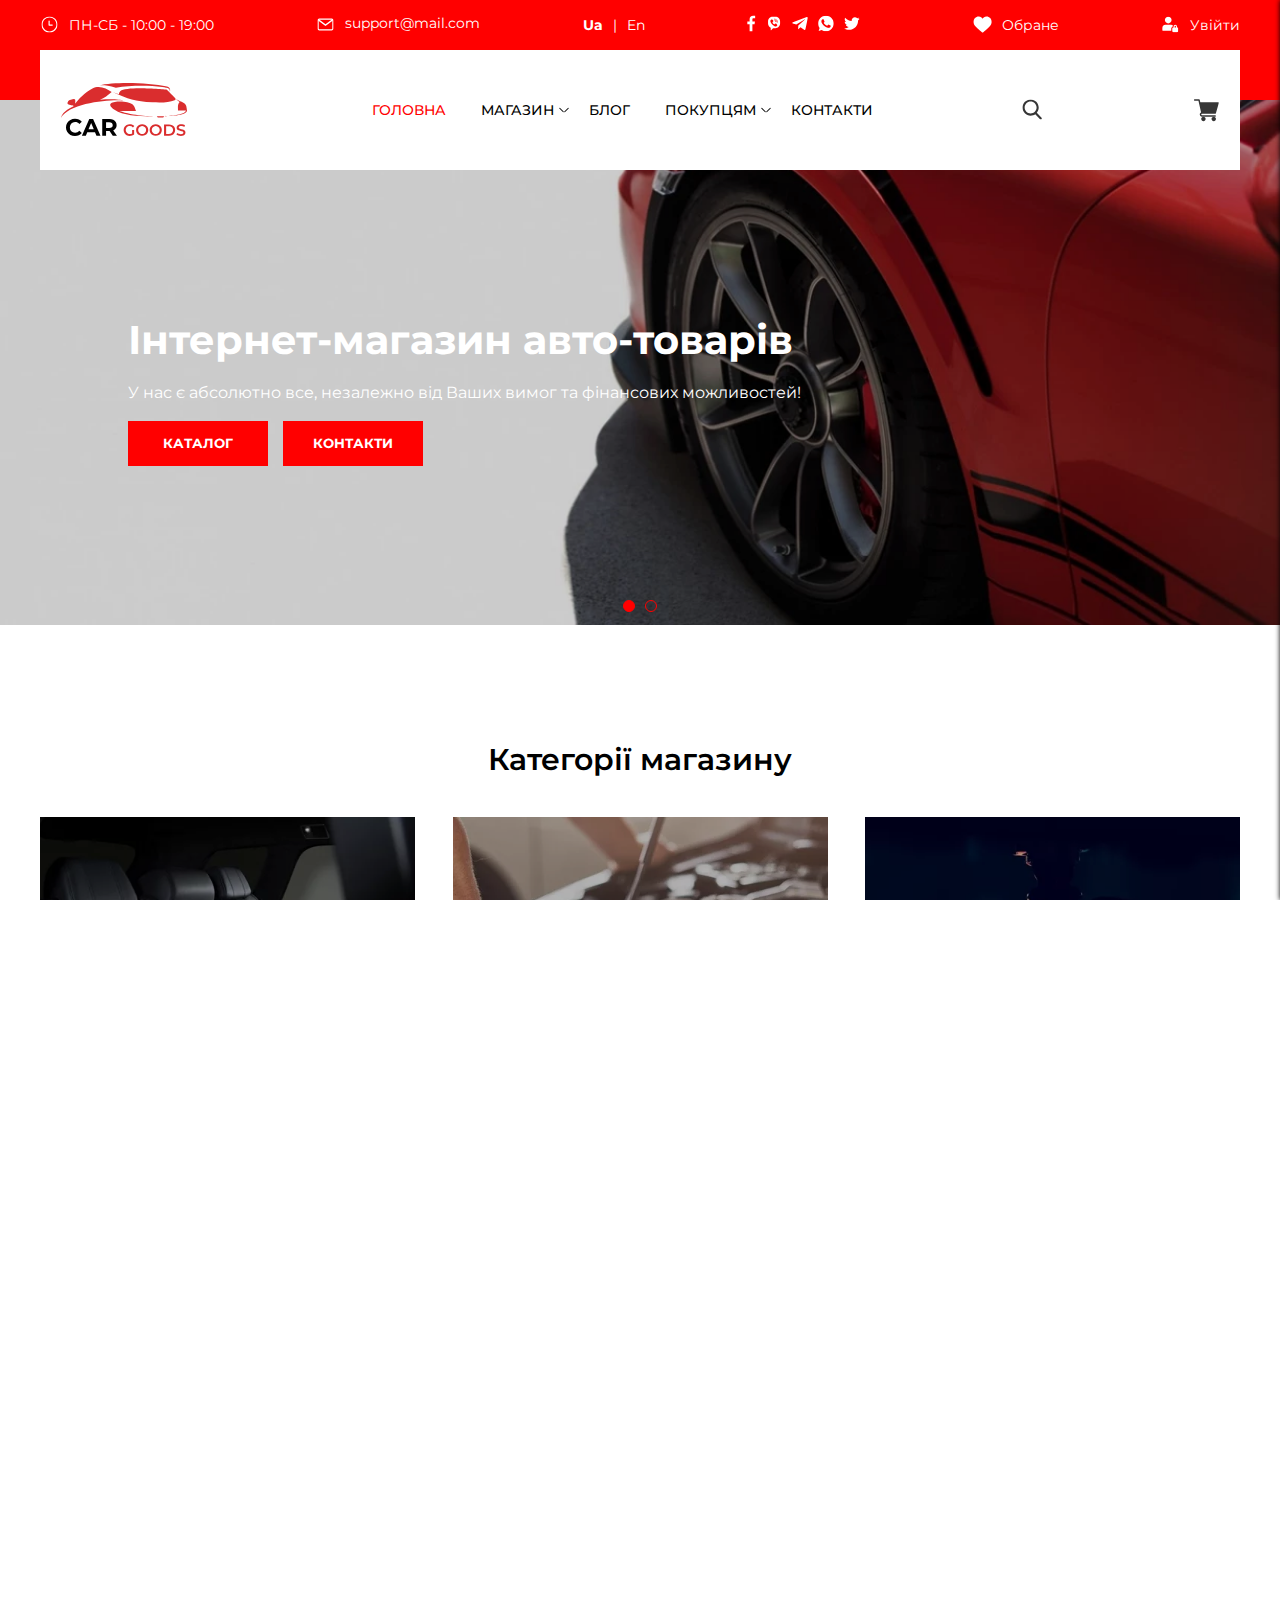
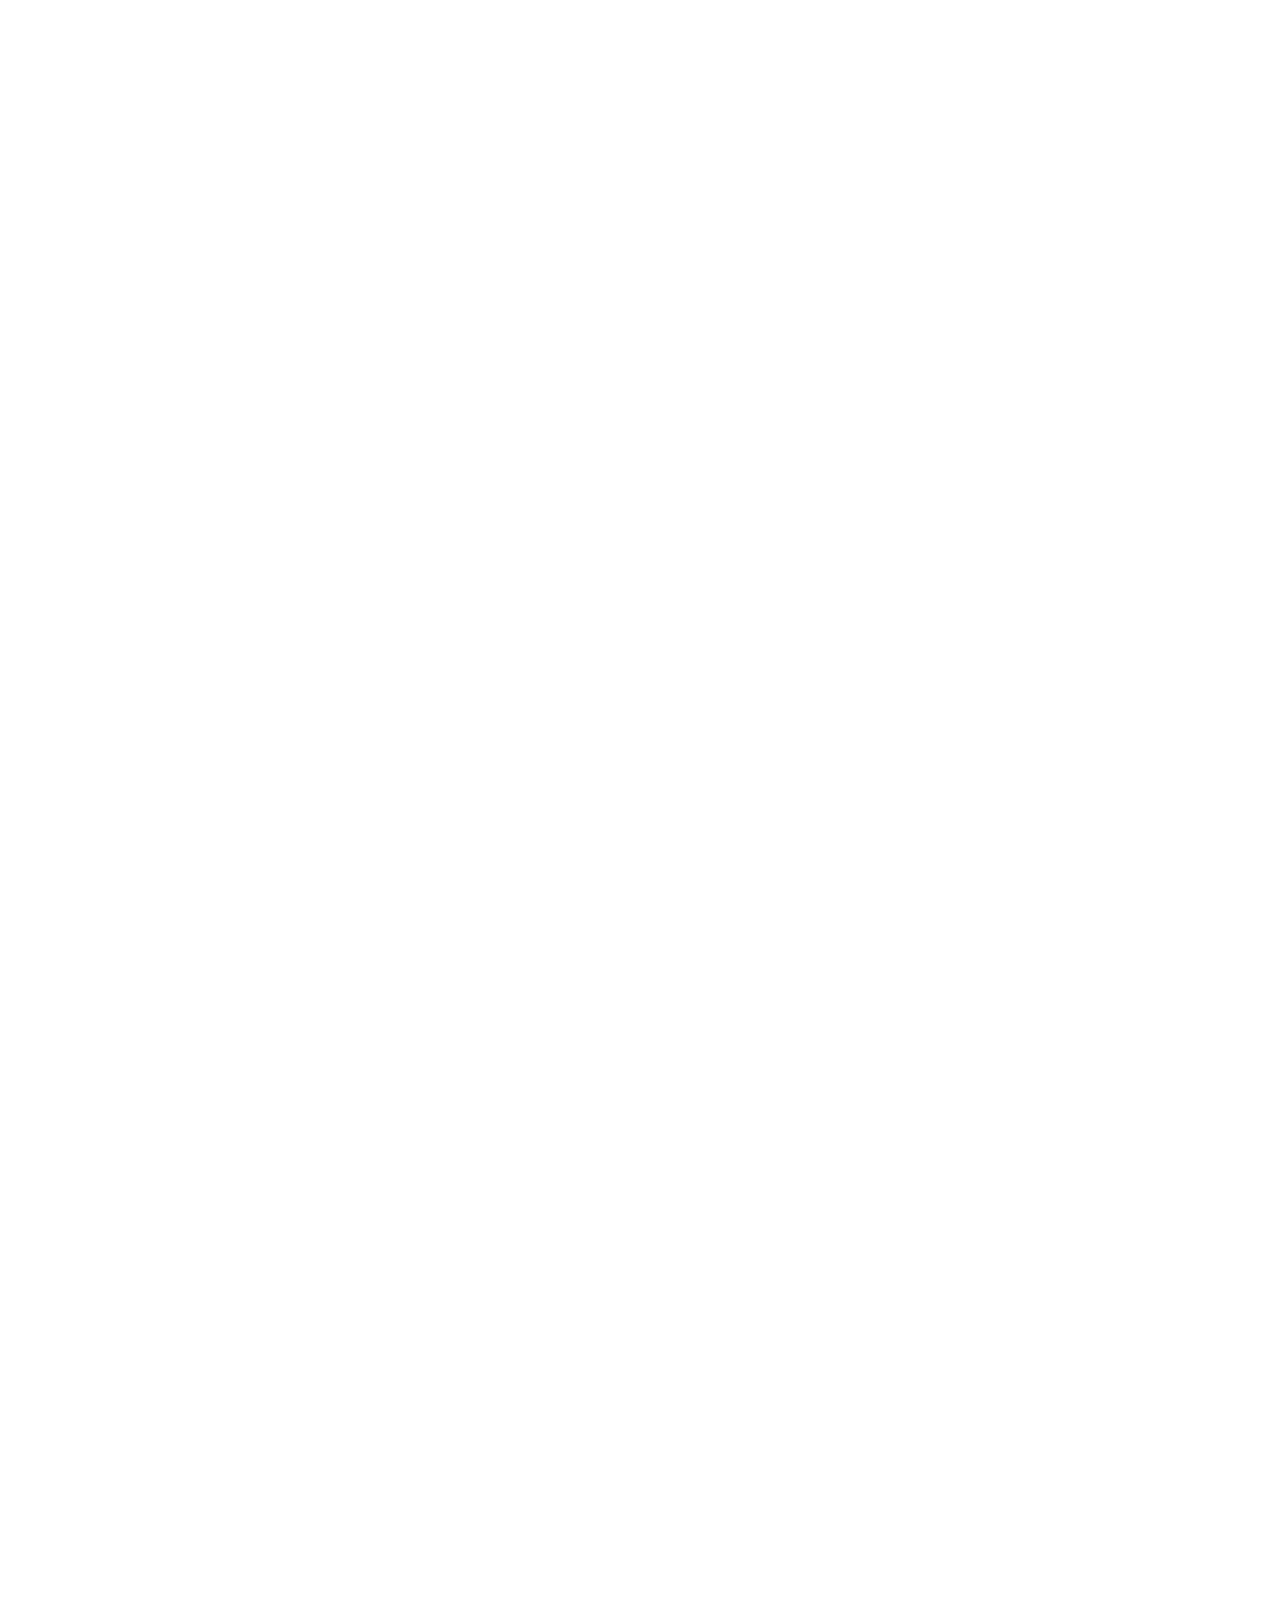
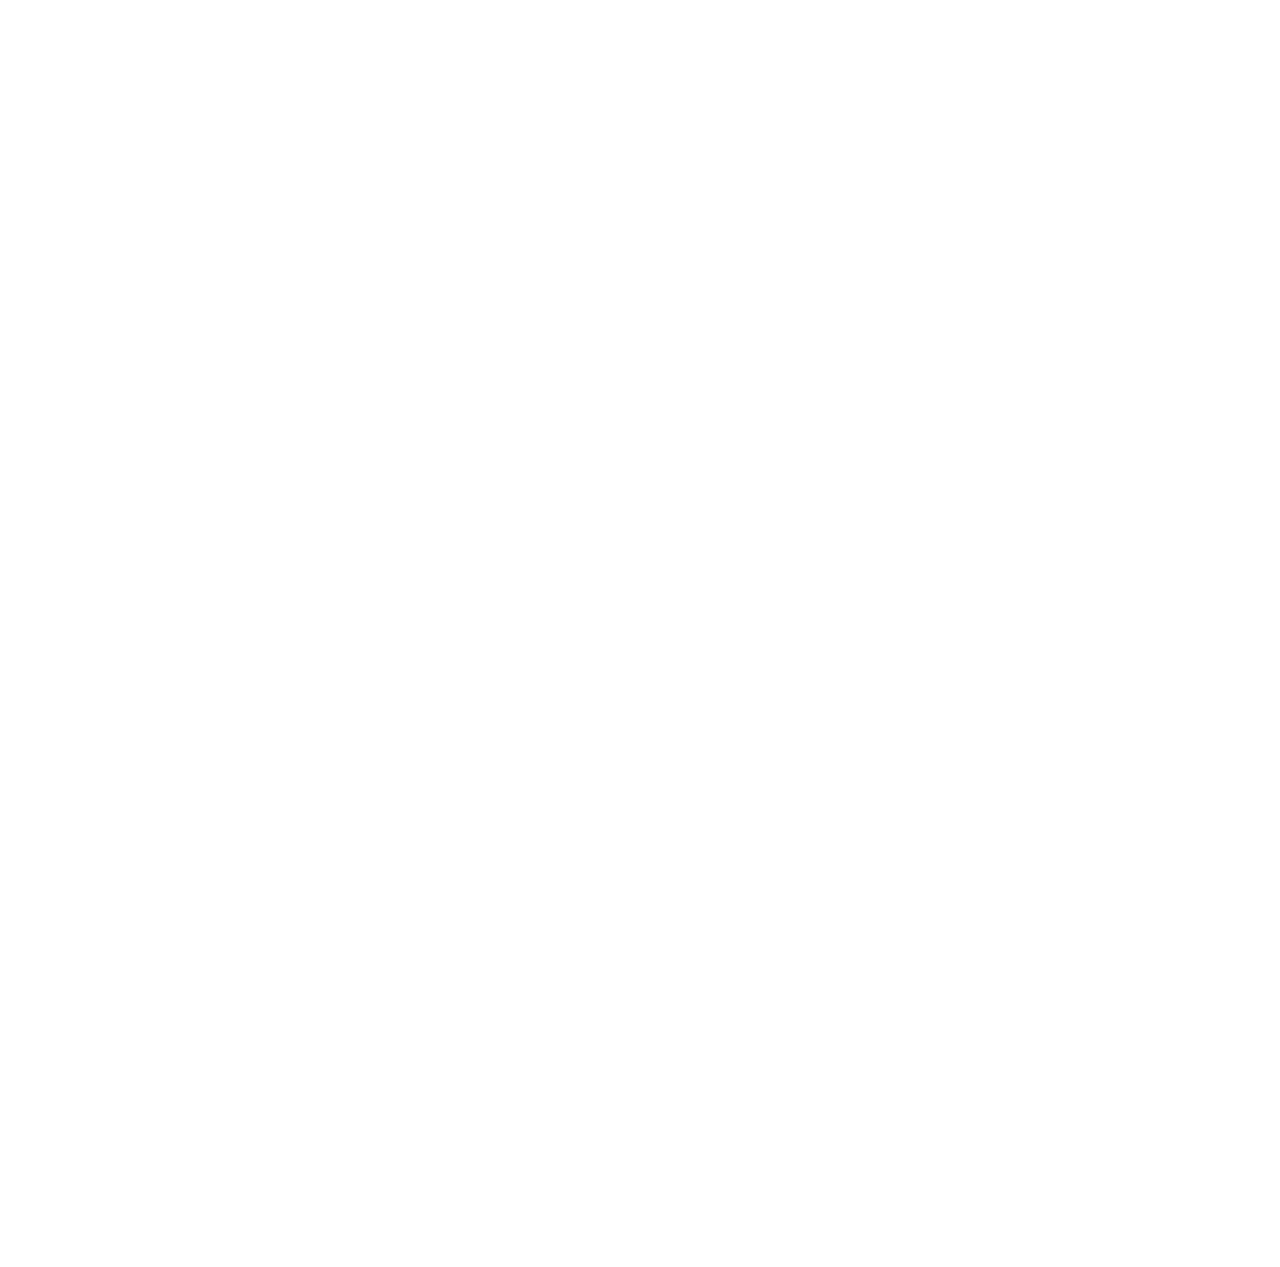
<file: index.html>
<!DOCTYPE html>
<html lang="en">
  <head>
    <meta name="" content="" />
    <meta charset="UTF-8" />
    <meta name="viewport" content="width=device-width, initial-scale=1.0" />
    <meta name="format-detection" content="telephone=no" />
    <link rel="shortcut icon" href="img/favicon.png" type="image/png" />
    <link rel="stylesheet" href="css/style.min.css?_v=20240314001642" />
    <title>Головна</title>
  </head>

  <body>
    <div id="root" class="wrapper"></div>
  </body>
  <script src="js/main.min.js?_v=20240314001642"></script>
</html>
</file>
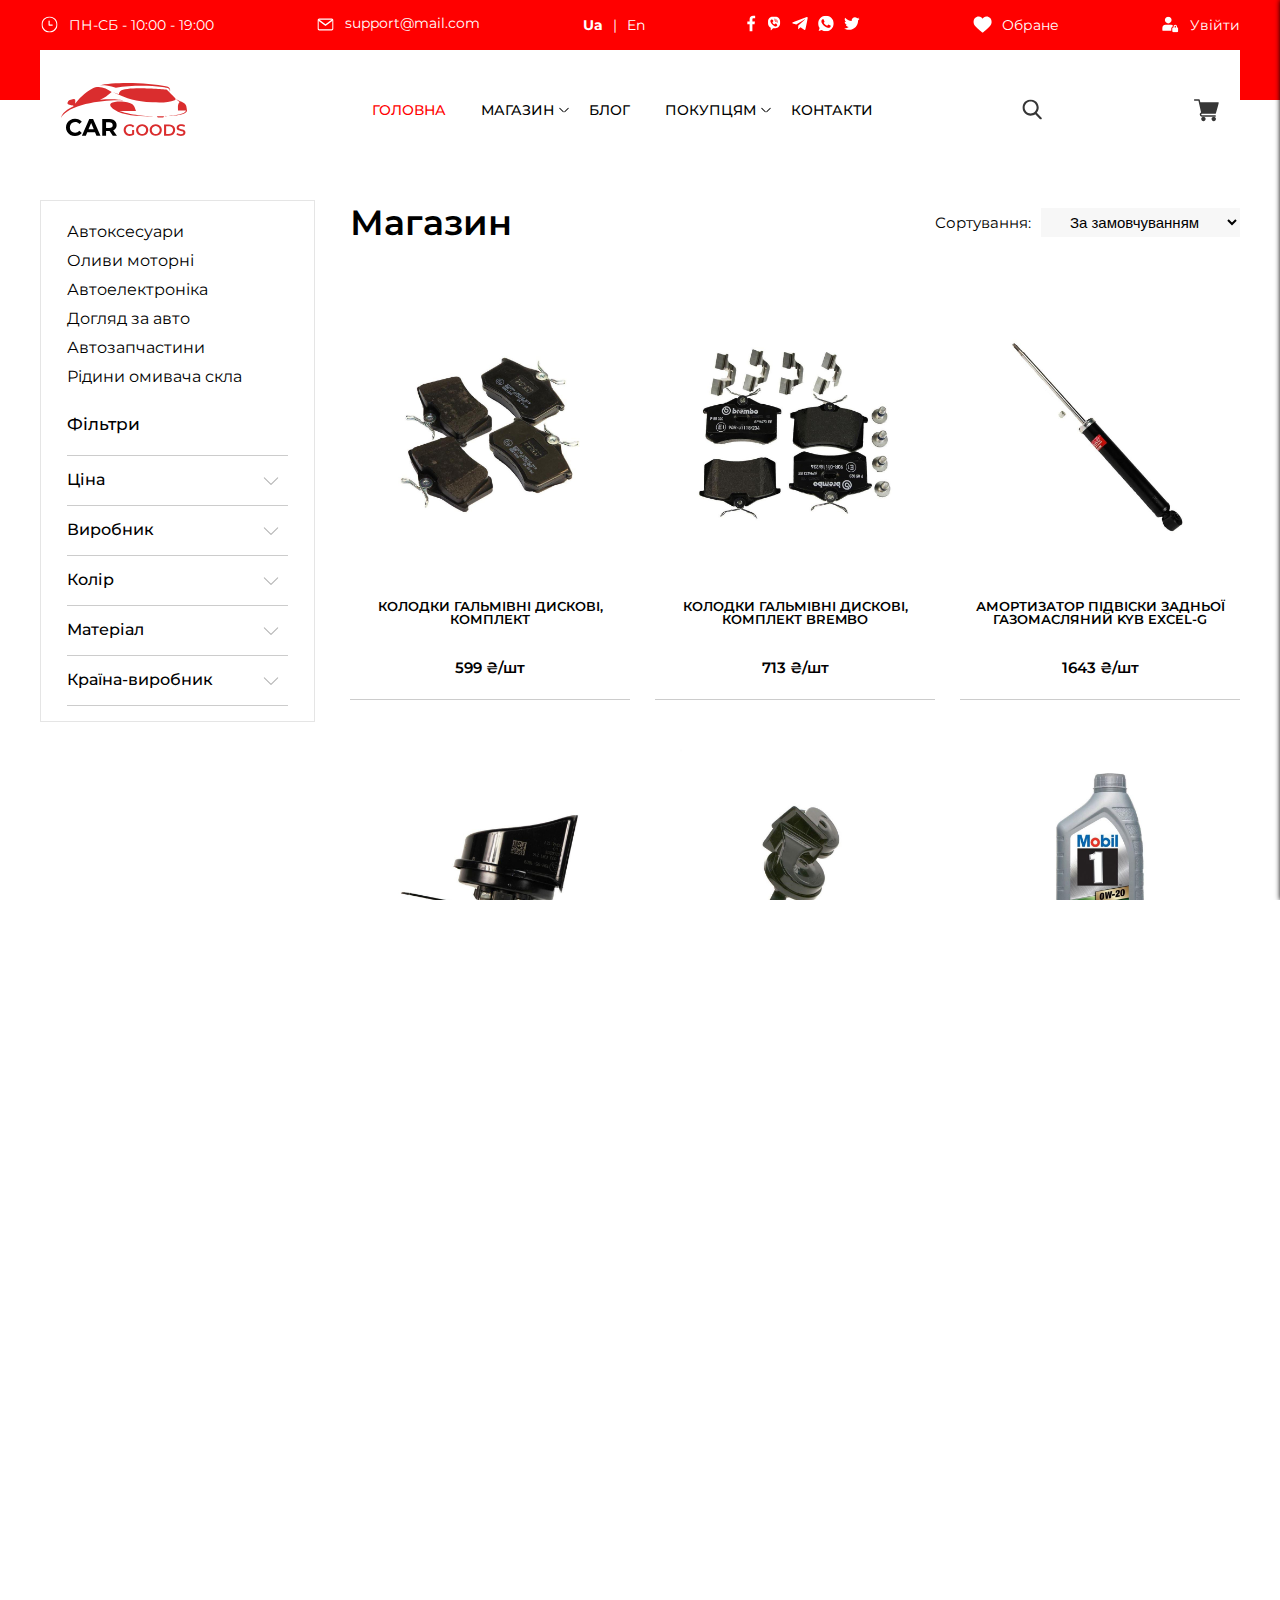
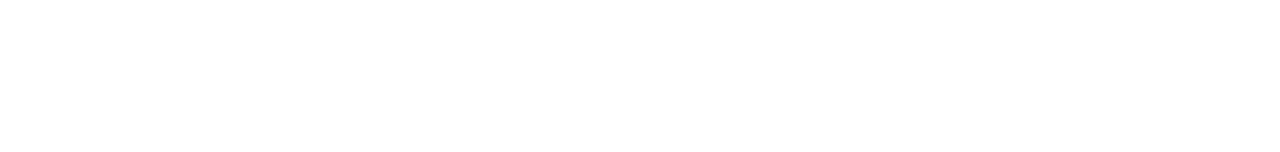
<file: shop.html>
<!DOCTYPE html>
<html lang="en">
  <head>
    <meta name="" content="" />
    <meta charset="UTF-8" />
    <meta name="viewport" content="width=device-width, initial-scale=1.0" />
    <meta name="format-detection" content="telephone=no" />
    <link rel="shortcut icon" href="img/favicon.png" type="image/png" />

    <link rel="stylesheet" href="css/shop.min.css?_v=20240314001642" />
    <title>Магазин</title>
  </head>

  <body>
    <div id="root" class="wrapper"></div>
  </body>
  <script src="js/shop.min.js?_v=20240314001642"></script>
</html>
</file>
<file: css/style.min.css>
*{padding:0;margin:0;border:0}*,:after,:before{-webkit-box-sizing:border-box;box-sizing:border-box}:active,:focus{outline:0}a:active,a:focus{outline:0}aside,footer,header,nav{display:block}body,html{height:100%;width:100%;font-size:100%;line-height:1;font-size:14px;-ms-text-size-adjust:100%;-moz-text-size-adjust:100%;-webkit-text-size-adjust:100%}button,input,textarea{font-family:inherit}input::-ms-clear{display:none}button{cursor:pointer}button::-moz-focus-inner{padding:0;border:0}a,a:visited{text-decoration:none}a:hover{text-decoration:none}ul li{list-style:none}img{vertical-align:top}h1,h2,h3,h4,h5,h6{font-size:inherit;font-weight:inherit}@font-face{font-family:Montserrat;font-display:swap;src:url(../fonts/Montserrat-Regular.woff2) format("woff2"),url(../fonts/Montserrat-Regular.woff) format("woff");font-weight:400;font-style:normal}@font-face{font-family:Montserrat;font-display:swap;src:url(../fonts/Montserrat-Medium.woff2) format("woff2"),url(../fonts/Montserrat-Medium.woff) format("woff");font-weight:500;font-style:normal}@font-face{font-family:Montserrat;font-display:swap;src:url(../fonts/Montserrat-SemiBold.woff2) format("woff2"),url(../fonts/Montserrat-SemiBold.woff) format("woff");font-weight:600;font-style:normal}@font-face{font-family:Montserrat;font-display:swap;src:url(../fonts/Montserrat-Bold.woff2) format("woff2"),url(../fonts/Montserrat-Bold.woff) format("woff");font-weight:700;font-style:normal}h3{font-weight:700;color:#000}h6{font-weight:700;color:#000;font-size:15px;padding:25px 0}.header{width:100%;height:100px;-webkit-box-align:center;-ms-flex-align:center;align-items:center;background-color:red;color:#fff}.header a{color:#fff;-webkit-transition:all .5s ease 0s;transition:all .5s ease 0s}.header a:hover{color:#000}.header a:hover svg{fill:#000}.header svg{fill:#fff;margin-right:10px;-webkit-transition:all .5s ease 0s;transition:all .5s ease 0s;height:17px}.header__icons{padding:15.25px 0;max-width:1200px;margin:auto;display:-webkit-box;display:-ms-flexbox;display:flex;-webkit-box-pack:justify;-ms-flex-pack:justify;justify-content:space-between;-webkit-box-align:center;-ms-flex-align:center;align-items:center}.header__icons .burger{display:none}.header__icons .social-media{display:-webkit-box;display:-ms-flexbox;display:flex;-webkit-box-align:center;-ms-flex-align:center;align-items:center}.header__icons .work-time{display:-webkit-box;display:-ms-flexbox;display:flex;-webkit-box-align:center;-ms-flex-align:center;align-items:center}.header__icons .email a{display:-webkit-box;display:-ms-flexbox;display:flex;-webkit-box-align:center;-ms-flex-align:center;align-items:center;-webkit-box-pack:center;-ms-flex-pack:center;justify-content:center}.header__icons .email p{margin-top:-3px}.header__icons .language-change{display:-webkit-box;display:-ms-flexbox;display:flex;-webkit-box-align:center;-ms-flex-align:center;align-items:center}.header__icons .language-change p{margin:0 10px}.header__icons .language-change .active{font-weight:700}.header__icons .favorite a{display:-webkit-box;display:-ms-flexbox;display:flex;-webkit-box-align:center;-ms-flex-align:center;align-items:center}.header__icons .login a{display:-webkit-box;display:-ms-flexbox;display:flex;-webkit-box-align:center;-ms-flex-align:center;align-items:center}.header__content{position:relative;z-index:10;padding:0 20.67px;background-color:#fff;max-width:1200px;margin:auto;-webkit-box-align:center;-ms-flex-align:center;align-items:center;display:-webkit-box;display:-ms-flexbox;display:flex;width:100%;-webkit-box-pack:justify;-ms-flex-pack:justify;justify-content:space-between}.header__logo{max-width:126px}.header__logo img{width:100%}.header__list{height:100%}.header__list ul{display:-webkit-box;display:-ms-flexbox;display:flex}.header__list ul a{line-height:120px;color:#000;-webkit-transition:all .5s ease 0s;transition:all .5s ease 0s}.header__list ul li{position:relative;margin-left:35px;text-transform:uppercase;font-weight:500}.header__list ul li .active{color:red}.header__list ul li:nth-child(2)::before,.header__list ul li:nth-child(2):after,.header__list ul li:nth-child(4)::before,.header__list ul li:nth-child(4):after{content:"";position:absolute;top:47.5%;height:6px;width:1px;background-color:#000;-webkit-transition:all .5s ease 0s;transition:all .5s ease 0s;border-radius:1px}.header__list ul li:nth-child(2)::after,.header__list ul li:nth-child(4)::after{right:-8px;-webkit-transform:rotate(-45deg);-ms-transform:rotate(-45deg);transform:rotate(-45deg)}.header__list ul li:nth-child(2)::before,.header__list ul li:nth-child(4)::before{right:-13px;-webkit-transform:rotate(45deg);-ms-transform:rotate(45deg);transform:rotate(45deg)}.header__list ul li:hover a{color:red}.header__list ul .shown:nth-child(2)::after,.header__list ul .shown:nth-child(4)::after{right:-8px;-webkit-transform:rotate(-135deg);-ms-transform:rotate(-135deg);transform:rotate(-135deg);background-color:red}.header__list ul .shown:nth-child(2)::before,.header__list ul .shown:nth-child(4)::before{right:-13px;-webkit-transform:rotate(135deg);-ms-transform:rotate(135deg);transform:rotate(135deg);background-color:red}.header__search{-webkit-box-align:center;-ms-flex-align:center;align-items:center}.header__search img{max-width:100%}.header__search__shoping-cart img{max-width:100%}.header__call-menu{position:relative;max-width:1200px;margin:auto;margin-top:-100px}.header__shop-menu{position:relative;z-index:5;overflow:hidden;background-color:#fff;height:0;max-width:1200px;margin:-40px auto 0 auto;display:-webkit-box;display:-ms-flexbox;display:flex;-webkit-box-pack:justify;-ms-flex-pack:justify;justify-content:space-between;-webkit-transition:all .5s ease 0s;transition:all .5s ease 0s}.header__shop-menu .list li{line-height:50px;padding:0 15px;-webkit-transition:all .2s ease 0s;transition:all .2s ease 0s}.header__shop-menu .list li:hover{background-color:rgba(128,128,128,.1)}.header__shop-menu .list li:hover a{color:red}.header__shop-menu .list a{color:#000;-webkit-transition:all .2s ease 0s;transition:all .2s ease 0s}.header__shop-menu span{margin:auto;background-color:red;height:300px;width:1px}.header .cards{display:-webkit-box;display:-ms-flexbox;display:flex}.header .product-card{max-width:210px;height:100%;text-align:center;-webkit-transition:all .2s ease 0s;transition:all .2s ease 0s;padding:0 5px;margin:0 15px 15px 15px}.header .product-card img{max-width:100%}.header .product-card:hover{-webkit-box-shadow:0 0 5px #000;box-shadow:0 0 5px #000}.header .product-card h3{height:35px}.header .show{padding:75px 25px;-webkit-box-shadow:0 10px 5px rgba(0,0,0,.5);box-shadow:0 10px 5px rgba(0,0,0,.5);height:440px}.header__buyers-menu{position:relative;z-index:5;background-color:#fff;height:0;overflow:hidden;max-width:1200px;margin:-15px auto 0 auto;line-height:50px;text-align:center;-webkit-transition:all .5s ease 0s;transition:all .5s ease 0s}.header__buyers-menu .list{padding-top:60px}.header__buyers-menu .list li{-webkit-transition:all .5s ease 0s;transition:all .5s ease 0s}.header__buyers-menu .list li a{text-transform:uppercase;color:#000}.header__buyers-menu .list li:hover{background-color:rgba(128,128,128,.2)}.header__buyers-menu .list li:hover a{color:red}.header .bshow{height:175px;-webkit-box-shadow:0 10px 5px rgba(0,0,0,.5);box-shadow:0 10px 5px rgba(0,0,0,.5)}.header__search-menu{position:relative;z-index:5;display:-webkit-box;display:-ms-flexbox;display:flex;overflow:hidden;max-width:1200px;background-color:#fff;height:0;margin:50px auto;-webkit-transition:all .5s ease 0s;transition:all .5s ease 0s}.header__search-menu .search{height:100%;width:100%;padding:20px}.header__search-menu .search input{font-size:15px;height:100%;width:100%;padding:20px 10px;background-color:rgba(128,128,128,.05);-webkit-transition:all .5s ease 0s;transition:all .5s ease 0s}.header__search-menu .search input:focus{border:1px solid red}.header__search-menu .close-button{position:relative;display:block;height:70px;width:70px}.header__search-menu .close-button span{display:block;height:100%;width:100%}.header__search-menu .close-button span::after,.header__search-menu .close-button span::before{content:"";position:absolute;top:25px;left:25px;height:28px;width:3px;background-color:#000;-webkit-transform-origin:50% 50%;-ms-transform-origin:50% 50%;transform-origin:50% 50%;border-radius:2px}.header__search-menu .close-button span::before{-webkit-transform:translateX(-50%) rotate(45deg);-ms-transform:translateX(-50%) rotate(45deg);transform:translateX(-50%) rotate(45deg)}.header__search-menu .close-button span::after{-webkit-transform:translateX(-50%) rotate(-45deg);-ms-transform:translateX(-50%) rotate(-45deg);transform:translateX(-50%) rotate(-45deg)}.header .search-show{height:80px;-webkit-box-shadow:0 10px 5px rgba(0,0,0,.5);box-shadow:0 10px 5px rgba(0,0,0,.5)}.header__shoping-card{width:400px;background-color:#fff;color:#000;position:absolute;display:-webkit-box;display:-ms-flexbox;display:flex;-webkit-box-orient:vertical;-webkit-box-direction:normal;-ms-flex-direction:column;flex-direction:column;z-index:100;top:0;right:-400px;height:100vh;-webkit-transition:all .5s ease 0s;transition:all .5s ease 0s;-webkit-box-shadow:0 0 5px #000;box-shadow:0 0 5px #000}.header__shoping-card .title{background-color:#fff;width:100%}.header__shoping-card .title__text{width:85%;display:-webkit-box;display:-ms-flexbox;display:flex;-webkit-box-pack:justify;-ms-flex-pack:justify;justify-content:space-between;margin:20px 25px}.header__shoping-card .title__text h4{font-weight:400;font-size:25px}.header__shoping-card .title__text span{position:relative;height:25px;width:25px}.header__shoping-card .title__text span::after,.header__shoping-card .title__text span::before{content:"";position:absolute;top:5px;right:7px;height:20px;width:2px;background-color:#000;-webkit-transform-origin:50% 50%;-ms-transform-origin:50% 50%;transform-origin:50% 50%;border-radius:2px}.header__shoping-card .title__text span::before{-webkit-transform:translateX(-50%) rotate(45deg);-ms-transform:translateX(-50%) rotate(45deg);transform:translateX(-50%) rotate(45deg)}.header__shoping-card .title__text span::after{-webkit-transform:translateX(-50%) rotate(-45deg);-ms-transform:translateX(-50%) rotate(-45deg);transform:translateX(-50%) rotate(-45deg)}.header__shoping-card .title__text::after{content:"";position:absolute;bottom:0;left:0;width:100%;height:2px;border-radius:2px;background-color:rgba(128,128,128,.1)}.header__shoping-card .shoping-buttons{width:100%;padding:20px 25px}.header__shoping-card .shoping-buttons p{padding:0 0 30px 0;position:relative;width:100%}.header__shoping-card .shoping-buttons p::after{content:"";position:absolute;bottom:0;left:0;width:100%;height:2px;background-color:rgba(128,128,128,.1);border-radius:2px}.header__shoping-card .shoping-buttons .cost{display:-webkit-box;display:-ms-flexbox;display:flex;padding:30px 0;-webkit-box-pack:justify;-ms-flex-pack:justify;justify-content:space-between}.header__shoping-card .shoping-buttons .cost h5{font-size:20px;font-weight:500}.header__shoping-card .shoping-buttons button{background-color:#000;color:#fff;font-size:15px;-webkit-transition:all .5s ease 0s;transition:all .5s ease 0s}.header__shoping-card .shoping-buttons .buttons{display:-webkit-box;display:-ms-flexbox;display:flex;-webkit-box-pack:justify;-ms-flex-pack:justify;justify-content:space-between;-ms-flex-wrap:wrap;flex-wrap:wrap}.header__shoping-card .shoping-buttons .buttons .checkout{height:50px;width:47%}.header__shoping-card .shoping-buttons .buttons .checkout:hover{color:#000;background-color:#fff;border:1px solid #000}.header__shoping-card .shoping-buttons .buttons .express-checkout{width:47%}.header__shoping-card .shoping-buttons .buttons .express-checkout:hover{color:#000;background-color:#fff;border:1px solid #000}.header__shoping-card .shoping-buttons .buttons .continue-shopping{background-color:#fff;color:#000;border:1px solid #000;height:50px;margin-top:10px;width:100%}.header__shoping-card .shoping-buttons .buttons .continue-shopping:hover{background-color:#000;color:#fff}.header .shopping-card-show{right:0}.header-menu{position:absolute;display:none;top:0;left:-400px;background-color:#fff;z-index:200;height:100vh;width:400px;overflow:scroll;-webkit-transition:all .5s ease 0s;transition:all .5s ease 0s}.header-menu__show{left:0}.menu-list__title{padding:0 25px;width:100%;background-color:rgba(229,229,229,.5764705882);display:-webkit-box;display:-ms-flexbox;display:flex;-webkit-box-pack:justify;-ms-flex-pack:justify;justify-content:space-between}.menu-list__title h5{color:red;font-weight:600;font-size:22px;line-height:70px}.menu-list__title span{position:relative;height:70px;width:70px}.menu-list__title span::after,.menu-list__title span::before{content:"";position:absolute;top:25%;left:50%;display:block;background-color:red;height:31px;width:3px;border-radius:2px;margin:auto}.menu-list__title span::after{-webkit-transform:rotate(45deg);-ms-transform:rotate(45deg);transform:rotate(45deg)}.menu-list__title span::before{-webkit-transform:rotate(-45deg);-ms-transform:rotate(-45deg);transform:rotate(-45deg)}.menu-list__links{display:-webkit-box;display:-ms-flexbox;display:flex;-webkit-box-orient:vertical;-webkit-box-direction:normal;-ms-flex-direction:column;flex-direction:column}.menu-list__links a{padding-left:25px;color:#000;font-size:16px;line-height:55px;width:100%;border:1px solid rgba(229,229,229,.3607843137)}.products{overflow:scroll;height:100%}.cart-product{width:100%;height:150px;display:-webkit-box;display:-ms-flexbox;display:flex;padding:0 15px}.cart-product__content{padding-left:15px;width:100%}.cart-product__text{margin-top:-10px}.cart-product__text a{line-height:30px;color:gray}.cart-product__image{max-width:30%}.cart-product__image img{max-width:111px;max-height:111px}.cart-product .flex-box{width:100%;display:-webkit-box;display:-ms-flexbox;display:flex;-webkit-box-pack:justify;-ms-flex-pack:justify;justify-content:space-between}.cart-product__input{display:-webkit-box;display:-ms-flexbox;display:flex;border:1px solid rgba(0,0,0,.2);height:26px}.cart-product__input input[type=number]{height:24px;width:24px;font-size:12px;color:#000;font-weight:600;text-align:center}.cart-product__input input[type=number]::-webkit-inner-spin-button,.cart-product__input input[type=number]::-webkit-outer-spin-button{-webkit-appearance:none;margin:0}.cart-product__input .plus{position:relative;width:24px;height:24px}.cart-product__input .plus::after,.cart-product__input .plus::before{content:"";position:absolute;height:12px;width:2px;border-radius:2px;background-color:#000;right:10px;top:7px}.cart-product__input .plus::after{-webkit-transform:rotate(90deg);-ms-transform:rotate(90deg);transform:rotate(90deg)}.cart-product__input .minus{position:relative;width:24px;height:24px}.cart-product__input .minus::before{content:"";position:absolute;height:12px;width:2px;border-radius:2px;background-color:#000;left:10px;top:7px;-webkit-transform:rotate(90deg);-ms-transform:rotate(90deg);transform:rotate(90deg)}.cart-product__input .minus__disabled{opacity:.5}::-webkit-scrollbar{width:5px}::-webkit-scrollbar-thumb{background-color:red}scrollbar{width:5px}scrollbar-thumb{background-color:red}.wrapper{height:100%;-webkit-transition:all 5s ease 0s;transition:all 5s ease 0s}.blur{overflow:hidden}.blur::before{content:"";position:absolute;z-index:50;-webkit-filter:blur(1px);filter:blur(1px);top:0;left:0;width:100%;height:100%;background-color:rgba(0,0,0,.3)}body,html{height:100%;font-family:Montserrat,sans-serif;overflow-x:hidden;position:relative}:host{position:relative;display:block;margin:auto;z-index:1}.main-swiper{margin:auto;position:relative;overflow:hidden;list-style:none;z-index:1;display:block}.main-swiper__text{position:absolute;width:1200px;top:60%;left:10%;z-index:8;margin-top:-100px}.main-swiper__text h2{max-width:60%;color:#fff;font-weight:700;font-size:40px;line-height:50px}.main-swiper__text p{max-width:60%;padding:20px 0;color:#fff;font-size:16px}.main-swiper__text .buttons .slick-button{background-color:red;height:45px;width:140px;color:#fff;font-weight:700;text-transform:uppercase;margin-right:15px;-webkit-transition:all .8s ease 0s;transition:all .8s ease 0s}.main-swiper .swiper-slide{-ms-flex-negative:0;flex-shrink:0;width:100%;height:100%;position:relative;-webkit-transition-property:-webkit-transform;transition-property:-webkit-transform;transition-property:transform;transition-property:transform,-webkit-transform;display:block}.main-swiper .swiper-slide img{width:100%}.main-swiper .swiper-slide::after{content:"";position:absolute;top:0;left:0;width:100%;height:100%;background-color:rgba(0,0,0,.2)}.swiper-pagination{position:relative;z-index:10;margin:auto;height:20px;display:-webkit-box;display:-ms-flexbox;display:flex;-webkit-box-pack:center;-ms-flex-pack:center;justify-content:center}.swiper-pagination-bullet{display:block;width:12px;height:12px;border-radius:50%;border:1px solid red;margin:-25px 5px}.swiper-pagination-bullet-active{background-color:red}.swiper-wrapper{position:relative;width:100%;height:100%;z-index:1;display:-webkit-box;display:-ms-flexbox;display:flex;-webkit-transition-property:-webkit-transform;transition-property:-webkit-transform;transition-property:transform;transition-property:transform,-webkit-transform;-webkit-transition-timing-function:var(--swiper-wrapper-transition-timing-function,initial);transition-timing-function:var(--swiper-wrapper-transition-timing-function,initial);-webkit-box-sizing:content-box;box-sizing:content-box}.swiper-button-next,.swiper-button-prev{position:absolute;top:40%;z-index:10;cursor:pointer;display:-webkit-box;display:-ms-flexbox;display:flex;-webkit-box-align:center;-ms-flex-align:center;align-items:center;-webkit-box-pack:center;-ms-flex-pack:center;justify-content:center;background:url(../img/arrow.svg) 0 0/100% no-repeat;width:30px;height:30px}.swiper-button-next{-webkit-transform:rotate(180deg);-ms-transform:rotate(180deg);transform:rotate(180deg)}.swiper-button-prev,.swiper-rtl .swiper-button-next{left:-10px;right:auto}.swiper-button-next,.swiper-rtl .swiper-button-prev{right:-10px;left:auto}.swiper-horizontal{-ms-touch-action:pan-y;touch-action:pan-y}.categories{max-width:1200px;margin:auto;padding-top:100px}.categories__title{text-align:center;padding-bottom:5px}.categories__title h3{font-weight:600;font-size:30px}.categories__content{display:-webkit-box;display:-ms-flexbox;display:flex;-webkit-box-pack:justify;-ms-flex-pack:justify;justify-content:space-between;-ms-flex-wrap:wrap;flex-wrap:wrap}.categories__content .category{position:relative;overflow:hidden;max-width:375px;max-height:375px;margin-top:37.5px;text-align:center}.categories__content .category img{max-width:100%;-webkit-transition:all .8s ease 0s;transition:all .8s ease 0s}.categories__content .category__name{position:absolute;z-index:1;top:35%;width:100%}.categories__content .category__name h4{padding-top:18px;font-size:20px;font-weight:600;color:#fff;text-transform:uppercase}.categories__content .category__name img{max-width:100%}.categories__content .category::after{content:"";position:absolute;top:0;left:0;width:100%;height:100%;background-color:rgba(0,0,0,.3)}.cards-list{max-width:1200px;margin:auto;margin-top:132.5px;display:-webkit-box;display:-ms-flexbox;display:flex;-webkit-box-pack:justify;-ms-flex-pack:justify;justify-content:space-between}.card{background-color:#f5f5f5;max-width:375px}.card__content{padding:45px}.card__number{margin-top:-120px}.card__number p{font-size:120px;color:#e3e3e3;font-weight:600}.card__title{display:-webkit-box;display:-ms-flexbox;display:flex;-webkit-box-pack:justify;-ms-flex-pack:justify;justify-content:space-between;padding-top:25px}.card__title h5{font-size:18px;font-weight:600;max-width:215px}.card__title img{max-width:60px}.card__text p{font-size:18px;max-width:215px}.card__button{margin-top:25px}.card__button button{width:170px;height:44px;background-color:red;color:#fff;text-transform:uppercase;font-weight:600;-webkit-transition:all .8s ease 0s;transition:all .8s ease 0s}.accessories{background-color:#f5f5f5}.accessories__container{max-width:1200px;margin:auto;margin-top:90px;padding-bottom:25px}.accessories__content{display:-webkit-box;display:-ms-flexbox;display:flex;-webkit-box-align:center;-ms-flex-align:center;align-items:center}.accessories__content img{max-width:100%}.accessories__items{display:-webkit-box;display:-ms-flexbox;display:flex;-ms-flex-wrap:wrap;flex-wrap:wrap;-webkit-box-pack:justify;-ms-flex-pack:justify;justify-content:space-between}.accessories__card{display:block;max-width:375px}.accessories__title{padding:50px 0}.accessories__title h3{font-size:38px;font-weight:600;color:red}.accessories__text{padding-bottom:15px}.accessories__text h6{font-size:20px;font-weight:600}.accessories__text p{font-size:16px;line-height:24px}.product{max-width:290px;margin:15px;text-align:center;-webkit-transition:all .5s ease 0s;transition:all .5s ease 0s}.product__content{padding:10px;display:-webkit-box;display:-ms-flexbox;display:flex;-webkit-box-orient:vertical;-webkit-box-direction:normal;-ms-flex-direction:column;flex-direction:column;-webkit-box-pack:justify;-ms-flex-pack:justify;justify-content:space-between}.product__img img{max-width:100%}.product__title{height:35px}.product__title h3{line-height:20px}.product__button{height:50px;background-color:red;text-transform:uppercase;font-weight:600;color:#fff}.sales-lider{margin:80px 0}.sales-lider__title{padding-bottom:50px;text-align:center}.sales-lider__title h2{font-size:37px;font-weight:600}.sales-lider__slider{max-width:1180px;height:450px;margin:auto;position:relative;overflow:hidden;list-style:none;z-index:1;display:block}.sales-lider__slider .swiper-slide{-ms-flex-negative:0;flex-shrink:0;width:100%;height:100%;position:relative;-webkit-transition-property:-webkit-transform;transition-property:-webkit-transform;transition-property:transform;transition-property:transform,-webkit-transform;display:block}.sales-lider__slider .swiper-slide img{width:100%}.faqs{padding-bottom:80px;max-width:1200px;margin:auto}.faqs__title{text-align:center}.faqs__title h2{font-size:30px;font-weight:600}.faqs__text{padding:30px 0;text-align:center}.faqs__text p{font-size:16px;text-transform:uppercase;opacity:.8}.faq-list{position:relative;background-color:#e5e5e5;margin:20px 0;max-height:110px;overflow:hidden;-webkit-transition:all .8s ease 0s;transition:all .8s ease 0s}.faq-list__title{position:relative;height:110px;background-color:#e5e5e5;padding:44.5px 21px 44.5px 21px}.faq-list__title h5{position:relative;font-size:21px;font-weight:600}.faq-list__title h5::after,.faq-list__title h5::before{content:"";position:absolute;top:5px;height:15px;width:2px;background-color:#fff;border-radius:2px;-webkit-transition:all .8s ease 0s;transition:all .8s ease 0s}.faq-list__title h5::before{z-index:1;right:29px;-webkit-transform:rotate(-45deg);-ms-transform:rotate(-45deg);transform:rotate(-45deg)}.faq-list__title h5::after{z-index:1;right:19px;-webkit-transform:rotate(45deg);-ms-transform:rotate(45deg);transform:rotate(45deg)}.faq-list__title::after,.faq-list__title::before{content:"";position:absolute;top:30px;right:21px;height:50px;width:50px;background-color:red;border-radius:50%}.faq-list__text{padding:0 21px 25px 21px}.faq-list__text p{padding:10px 0;font-size:16px;line-height:25px}.faq-list__active{max-height:415px}.faq-list__active:nth-child(1){max-height:205px}.faq-list__active:nth-child(2){max-height:415px}.faq-list__active:nth-child(3){max-height:340px}.faq-list__active:nth-child(4){max-height:230px}.faq-list__active h5::before{-webkit-transform:rotate(-135deg);-ms-transform:rotate(-135deg);transform:rotate(-135deg)}.faq-list__active h5::after{-webkit-transform:rotate(135deg);-ms-transform:rotate(135deg);transform:rotate(135deg)}.footer{background-color:#e5e5e5;height:380px;width:100%}.footer svg{width:100%;height:100%}.footer p{display:-webkit-box;display:-ms-flexbox;display:flex}.footer p svg{height:21px;width:21px;fill:#000;margin-right:15px}.footer a{display:-webkit-box;display:-ms-flexbox;display:flex;-webkit-box-align:center;-ms-flex-align:center;align-items:center;color:#000;-webkit-transition:all .5s ease 0s;transition:all .5s ease 0s}.footer a svg{height:21px;width:21px;-webkit-transition:all .5s ease 0s;transition:all .5s ease 0s;fill:#000;margin-right:15px}.footer a:hover{color:red}.footer a:hover svg{fill:red}.footer h6{padding:0;padding-bottom:10px;font-size:18px;font-weight:600}.footer__content{padding-top:70px;max-width:1200px;margin:auto;display:-webkit-box;display:-ms-flexbox;display:flex;-webkit-box-pack:justify;-ms-flex-pack:justify;justify-content:space-between}.footer__main img{max-width:150px}.footer__main p{font-size:16px}.footer__main ul{padding:20px 0}.footer__main li{padding-bottom:20px;list-style:none;display:-webkit-box;display:-ms-flexbox;display:flex}.footer__main li a{font-size:16px}.footer__main li img{max-width:15px;margin-right:10px}.footer__list{display:-webkit-box;display:-ms-flexbox;display:flex}.footer-list{margin-left:115px}.footer-list__links a{font-weight:400;line-height:36px;font-size:18px}.media__links{max-width:200px;padding:20px 0}.media__links ul{display:-webkit-box;display:-ms-flexbox;display:flex;-webkit-box-pack:justify;-ms-flex-pack:justify;justify-content:space-between}.media__text{padding:10px 0}.media__img ul{display:-webkit-box;display:-ms-flexbox;display:flex}.media__img li{height:35px;width:35px;margin-right:15px}@media (max-width:1220px){.header__icons{max-width:960px}.header__icons .work-time{display:none}.header__content{max-width:960px}.header__shop-menu{max-width:960px}.header__buyers-menu{max-width:960px}.header__search-menu{max-width:960px}.footer__content{max-width:960px}.footer-list{margin-left:80px}.media{max-width:200px}.main-swiper__text{width:960px}.main-swiper__text h2{font-size:35px}.categories{max-width:960px}.categories__content .category{max-width:300px;max-height:300px;margin-top:30px}.cards-list{max-width:960px}.card{max-width:300px}.card p{padding-top:15px;max-width:150px}.card__title{height:100px}.accessories__container{max-width:960px}.accessories__card{max-width:300px}.accessories img{max-width:300px}.product__title{height:60px}.sales-lider__slider{max-width:960px}.faqs{max-width:960px}.faq-list__active:nth-child(2){max-height:440px}}@media (max-width:980px){.header__icons{max-width:720px}.header__icons .burger{position:relative;display:block;width:35px;height:35px}.header__icons .burger::after,.header__icons .burger::before{content:"";background-color:#fff;position:absolute;width:100%;height:3px;left:0;-webkit-transition:all .3s ease 0s;transition:all .3s ease 0s;border-radius:2px}.header__icons .burger::before{top:5px}.header__icons .burger::after{bottom:5px}.header__icons .burger span{border-radius:2px;position:absolute;left:0;width:100%;background-color:#fff;height:3px;top:15.5px;-webkit-transition:all 0s ease .5s;transition:all 0s ease .5s}.header__icons .burger__active{opacity:0}.header__content{padding:21px 32px;max-width:720px}.header .email{display:none}.header .language-change{display:none}.header .social-media svg{margin-right:25px}.header__list{display:none}.header__search{margin-right:-50%}.header__shop-menu{display:none}.header__buyers-menu{display:none}.header__search-menu{margin-top:0;max-width:720px}.header-menu{display:block}.footer__content{max-width:720px}.footer-list{margin-left:0}.main-swiper__text{width:720px}.main-swiper__text h2{line-height:35px;font-size:28px}.categories{max-width:720px}.categories__content .category{max-width:345px;max-height:345px;margin-top:30px}.cards-list{margin-top:100px;max-width:720px;-ms-flex-wrap:wrap;flex-wrap:wrap}.card{margin:50px 0;max-width:100%;width:720px}.card p{margin-top:-25px;max-width:100%}.card__number{margin-top:-135px}.card__title{height:auto}.card__title h5{max-width:100%}.accessories__container{max-width:720px}.accessories__card{max-width:345px}.accessories__content{-ms-flex-wrap:wrap;flex-wrap:wrap}.accessories__content img{max-width:100%;width:705px;height:705px}.accessories__title{padding-bottom:20px}.accessories__text{padding-bottom:0}.accessories__text h6{padding:15px 0}.sales-lider__slider{max-width:720px}.faqs{max-width:720px}.faq-list__active:nth-child(2){max-height:515px}.faq-list__active:nth-child(4){max-height:255px}}@media (max-width:740px){.header__icons{max-width:480px}.header__content{max-width:480px}.header .social-media{display:none}.header .favorite{display:none}.header__search{margin-right:-10%}.header__search-menu{max-width:480px}.footer{height:930px}.footer__content{max-width:480px;-ms-flex-wrap:wrap;flex-wrap:wrap;text-align:center}.footer__main{display:-webkit-box;display:-ms-flexbox;display:flex;-webkit-box-orient:vertical;-webkit-box-direction:normal;-ms-flex-direction:column;flex-direction:column;-webkit-box-pack:center;-ms-flex-pack:center;justify-content:center;-webkit-box-align:center;-ms-flex-align:center;align-items:center;width:480px}.footer__list{display:-webkit-box;display:-ms-flexbox;display:flex;-ms-flex-wrap:wrap;flex-wrap:wrap}.media{padding:25px 0;max-width:480px;width:480px;text-align:center}.media__links{margin:auto}.media__img ul{-webkit-box-pack:center;-ms-flex-pack:center;justify-content:center}.footer-list{text-align:center;width:480px;padding-top:25px}.main-swiper__text{width:90%}.main-swiper__text h2{max-width:100%;font-size:28px}.main-swiper__text p{max-width:90%}.categories{max-width:480px}.categories__content .category{max-width:235px;max-height:235px;margin-top:10px}.cards-list{max-width:480px}.card{width:480px}.card p{max-width:80%}.accessories__container{max-width:480px;text-align:center;-webkit-box-align:center;-ms-flex-align:center;align-items:center}.accessories__card{max-width:100%}.accessories__content img{width:470px;height:470px}.sales-lider__slider{max-width:480px}.faqs{max-width:480px}.faq-list__active:nth-child(1){max-height:230px}.faq-list__active:nth-child(2){max-height:665px}.faq-list__active:nth-child(3){max-height:440px}.faq-list__active:nth-child(4){max-height:305px}}@media (max-width:500px){.header__icons{padding:15.25px 15px}.header__shoping-card{width:100%;right:-100%}.header-menu{left:-500px;width:100%}.header-menu__show{left:0}.footer{height:930px}.footer__content{max-width:325px;-ms-flex-wrap:wrap;flex-wrap:wrap;text-align:center}.footer__main{width:325px}.footer__list{max-width:325px;display:-webkit-box;display:-ms-flexbox;display:flex;-ms-flex-wrap:wrap;flex-wrap:wrap;-webkit-box-pack:center;-ms-flex-pack:center;justify-content:center}.media{padding:25px 0;max-width:325px;width:325px;text-align:center}.media__links{margin:auto}.media__img ul{-webkit-box-pack:center;-ms-flex-pack:center;justify-content:center}.footer-list{text-align:center;width:325px;padding-top:25px}.main-swiper{margin-top:15px}.main-swiper__text{width:95%}.categories{max-width:480px}.categories__content{-webkit-box-pack:center;-ms-flex-pack:center;justify-content:center}.categories__content .category{max-width:375px;max-height:375px;margin:15px 25px}.cards-list{margin:25px}.card__content{padding-left:25px}.card__text{padding-top:20px}.accessories__container{margin:0 25px}.accessories__content img{width:100%;height:100%}.sales-lider{margin:0 25px}.sales-lider__slider{height:100%}.slick-arrow{top:100px}.product__title{height:90px}.product__title h3{line-height:15px;font-size:12px}.faqs{margin:0 25px}.faq-list{max-height:140px}.faq-list__title{height:140px}.faq-list__title h5{padding-right:50px}.faq-list__active:nth-child(1){max-height:315px}.faq-list__active:nth-child(2){max-height:800px}.faq-list__active:nth-child(3){max-height:525px}.faq-list__active:nth-child(4){max-height:415px}}@media (max-width:375px){.main-swiper__text{top:60%}.main-swiper__text h2{line-height:22px;font-size:22px}.main-swiper__text p{padding:10px 0}.main-swiper__text .buttons{display:-webkit-box;display:-ms-flexbox;display:flex;-ms-flex-wrap:wrap;flex-wrap:wrap}.main-swiper__text .buttons .slick-button{width:120px;margin-bottom:15px}.faq-list{max-height:170px}.faq-list__title{height:170px}.faq-list__title h5{padding-right:50px}.faq-list__active:nth-child(1){max-height:390px}.faq-list__active:nth-child(2){max-height:1225px}.faq-list__active:nth-child(3){max-height:725px}.faq-list__active:nth-child(4){max-height:565px}}@media (hover:hover){.main-swiper__text .buttons .slick-button:hover{background-color:inherit;color:#000;border:1px solid #000}.categories__content .category:hover .category__image{-webkit-transform:scale(1.1);-ms-transform:scale(1.1);transform:scale(1.1)}.card__button button:hover{background-color:inherit;border:1px solid #000;color:#000}.product:hover{-webkit-box-shadow:0 0 5px #000;box-shadow:0 0 5px #000}}
</file>
<file: css/shop.min.css>
*{padding:0;margin:0;border:0}*,:after,:before{-webkit-box-sizing:border-box;box-sizing:border-box}:active,:focus{outline:0}a:active,a:focus{outline:0}aside,footer,header,nav{display:block}body,html{height:100%;width:100%;font-size:100%;line-height:1;font-size:14px;-ms-text-size-adjust:100%;-moz-text-size-adjust:100%;-webkit-text-size-adjust:100%}button,input,textarea{font-family:inherit}input::-ms-clear{display:none}button{cursor:pointer}button::-moz-focus-inner{padding:0;border:0}a,a:visited{text-decoration:none}a:hover{text-decoration:none}ul li{list-style:none}img{vertical-align:top}h1,h2,h3,h4,h5,h6{font-size:inherit;font-weight:inherit}@font-face{font-family:Montserrat;font-display:swap;src:url(../fonts/Montserrat-Regular.woff2) format("woff2"),url(../fonts/Montserrat-Regular.woff) format("woff");font-weight:400;font-style:normal}@font-face{font-family:Montserrat;font-display:swap;src:url(../fonts/Montserrat-Medium.woff2) format("woff2"),url(../fonts/Montserrat-Medium.woff) format("woff");font-weight:500;font-style:normal}@font-face{font-family:Montserrat;font-display:swap;src:url(../fonts/Montserrat-SemiBold.woff2) format("woff2"),url(../fonts/Montserrat-SemiBold.woff) format("woff");font-weight:600;font-style:normal}@font-face{font-family:Montserrat;font-display:swap;src:url(../fonts/Montserrat-Bold.woff2) format("woff2"),url(../fonts/Montserrat-Bold.woff) format("woff");font-weight:700;font-style:normal}h3{font-weight:700;color:#000}h6{font-weight:700;color:#000;font-size:15px;padding:25px 0}.header{width:100%;height:100px;-webkit-box-align:center;-ms-flex-align:center;align-items:center;background-color:red;color:#fff}.header a{color:#fff;-webkit-transition:all .5s ease 0s;transition:all .5s ease 0s}.header a:hover{color:#000}.header a:hover svg{fill:#000}.header svg{fill:#fff;margin-right:10px;-webkit-transition:all .5s ease 0s;transition:all .5s ease 0s;height:17px}.header__icons{padding:15.25px 0;max-width:1200px;margin:auto;display:-webkit-box;display:-ms-flexbox;display:flex;-webkit-box-pack:justify;-ms-flex-pack:justify;justify-content:space-between;-webkit-box-align:center;-ms-flex-align:center;align-items:center}.header__icons .burger{display:none}.header__icons .social-media{display:-webkit-box;display:-ms-flexbox;display:flex;-webkit-box-align:center;-ms-flex-align:center;align-items:center}.header__icons .work-time{display:-webkit-box;display:-ms-flexbox;display:flex;-webkit-box-align:center;-ms-flex-align:center;align-items:center}.header__icons .email a{display:-webkit-box;display:-ms-flexbox;display:flex;-webkit-box-align:center;-ms-flex-align:center;align-items:center;-webkit-box-pack:center;-ms-flex-pack:center;justify-content:center}.header__icons .email p{margin-top:-3px}.header__icons .language-change{display:-webkit-box;display:-ms-flexbox;display:flex;-webkit-box-align:center;-ms-flex-align:center;align-items:center}.header__icons .language-change p{margin:0 10px}.header__icons .language-change .active{font-weight:700}.header__icons .favorite a{display:-webkit-box;display:-ms-flexbox;display:flex;-webkit-box-align:center;-ms-flex-align:center;align-items:center}.header__icons .login a{display:-webkit-box;display:-ms-flexbox;display:flex;-webkit-box-align:center;-ms-flex-align:center;align-items:center}.header__content{position:relative;z-index:10;padding:0 20.67px;background-color:#fff;max-width:1200px;margin:auto;-webkit-box-align:center;-ms-flex-align:center;align-items:center;display:-webkit-box;display:-ms-flexbox;display:flex;width:100%;-webkit-box-pack:justify;-ms-flex-pack:justify;justify-content:space-between}.header__logo{max-width:126px}.header__logo img{width:100%}.header__list{height:100%}.header__list ul{display:-webkit-box;display:-ms-flexbox;display:flex}.header__list ul a{line-height:120px;color:#000;-webkit-transition:all .5s ease 0s;transition:all .5s ease 0s}.header__list ul li{position:relative;margin-left:35px;text-transform:uppercase;font-weight:500}.header__list ul li .active{color:red}.header__list ul li:nth-child(2)::before,.header__list ul li:nth-child(2):after,.header__list ul li:nth-child(4)::before,.header__list ul li:nth-child(4):after{content:"";position:absolute;top:47.5%;height:6px;width:1px;background-color:#000;-webkit-transition:all .5s ease 0s;transition:all .5s ease 0s;border-radius:1px}.header__list ul li:nth-child(2)::after,.header__list ul li:nth-child(4)::after{right:-8px;-webkit-transform:rotate(-45deg);-ms-transform:rotate(-45deg);transform:rotate(-45deg)}.header__list ul li:nth-child(2)::before,.header__list ul li:nth-child(4)::before{right:-13px;-webkit-transform:rotate(45deg);-ms-transform:rotate(45deg);transform:rotate(45deg)}.header__list ul li:hover a{color:red}.header__list ul .shown:nth-child(2)::after,.header__list ul .shown:nth-child(4)::after{right:-8px;-webkit-transform:rotate(-135deg);-ms-transform:rotate(-135deg);transform:rotate(-135deg);background-color:red}.header__list ul .shown:nth-child(2)::before,.header__list ul .shown:nth-child(4)::before{right:-13px;-webkit-transform:rotate(135deg);-ms-transform:rotate(135deg);transform:rotate(135deg);background-color:red}.header__search{-webkit-box-align:center;-ms-flex-align:center;align-items:center}.header__search img{max-width:100%}.header__search__shoping-cart img{max-width:100%}.header__call-menu{position:relative;max-width:1200px;margin:auto;margin-top:-100px}.header__shop-menu{position:relative;z-index:5;overflow:hidden;background-color:#fff;height:0;max-width:1200px;margin:-40px auto 0 auto;display:-webkit-box;display:-ms-flexbox;display:flex;-webkit-box-pack:justify;-ms-flex-pack:justify;justify-content:space-between;-webkit-transition:all .5s ease 0s;transition:all .5s ease 0s}.header__shop-menu .list li{line-height:50px;padding:0 15px;-webkit-transition:all .2s ease 0s;transition:all .2s ease 0s}.header__shop-menu .list li:hover{background-color:rgba(128,128,128,.1)}.header__shop-menu .list li:hover a{color:red}.header__shop-menu .list a{color:#000;-webkit-transition:all .2s ease 0s;transition:all .2s ease 0s}.header__shop-menu span{margin:auto;background-color:red;height:300px;width:1px}.header .cards{display:-webkit-box;display:-ms-flexbox;display:flex}.header .product-card{max-width:210px;height:100%;text-align:center;-webkit-transition:all .2s ease 0s;transition:all .2s ease 0s;padding:0 5px;margin:0 15px 15px 15px}.header .product-card img{max-width:100%}.header .product-card:hover{-webkit-box-shadow:0 0 5px #000;box-shadow:0 0 5px #000}.header .product-card h3{height:35px}.header .show{padding:75px 25px;-webkit-box-shadow:0 10px 5px rgba(0,0,0,.5);box-shadow:0 10px 5px rgba(0,0,0,.5);height:440px}.header__buyers-menu{position:relative;z-index:5;background-color:#fff;height:0;overflow:hidden;max-width:1200px;margin:-15px auto 0 auto;line-height:50px;text-align:center;-webkit-transition:all .5s ease 0s;transition:all .5s ease 0s}.header__buyers-menu .list{padding-top:60px}.header__buyers-menu .list li{-webkit-transition:all .5s ease 0s;transition:all .5s ease 0s}.header__buyers-menu .list li a{text-transform:uppercase;color:#000}.header__buyers-menu .list li:hover{background-color:rgba(128,128,128,.2)}.header__buyers-menu .list li:hover a{color:red}.header .bshow{height:175px;-webkit-box-shadow:0 10px 5px rgba(0,0,0,.5);box-shadow:0 10px 5px rgba(0,0,0,.5)}.header__search-menu{position:relative;z-index:5;display:-webkit-box;display:-ms-flexbox;display:flex;overflow:hidden;max-width:1200px;background-color:#fff;height:0;margin:50px auto;-webkit-transition:all .5s ease 0s;transition:all .5s ease 0s}.header__search-menu .search{height:100%;width:100%;padding:20px}.header__search-menu .search input{font-size:15px;height:100%;width:100%;padding:20px 10px;background-color:rgba(128,128,128,.05);-webkit-transition:all .5s ease 0s;transition:all .5s ease 0s}.header__search-menu .search input:focus{border:1px solid red}.header__search-menu .close-button{position:relative;display:block;height:70px;width:70px}.header__search-menu .close-button span{display:block;height:100%;width:100%}.header__search-menu .close-button span::after,.header__search-menu .close-button span::before{content:"";position:absolute;top:25px;left:25px;height:28px;width:3px;background-color:#000;-webkit-transform-origin:50% 50%;-ms-transform-origin:50% 50%;transform-origin:50% 50%;border-radius:2px}.header__search-menu .close-button span::before{-webkit-transform:translateX(-50%) rotate(45deg);-ms-transform:translateX(-50%) rotate(45deg);transform:translateX(-50%) rotate(45deg)}.header__search-menu .close-button span::after{-webkit-transform:translateX(-50%) rotate(-45deg);-ms-transform:translateX(-50%) rotate(-45deg);transform:translateX(-50%) rotate(-45deg)}.header .search-show{height:80px;-webkit-box-shadow:0 10px 5px rgba(0,0,0,.5);box-shadow:0 10px 5px rgba(0,0,0,.5)}.header__shoping-card{width:400px;background-color:#fff;color:#000;position:absolute;display:-webkit-box;display:-ms-flexbox;display:flex;-webkit-box-orient:vertical;-webkit-box-direction:normal;-ms-flex-direction:column;flex-direction:column;z-index:100;top:0;right:-400px;height:100vh;-webkit-transition:all .5s ease 0s;transition:all .5s ease 0s;-webkit-box-shadow:0 0 5px #000;box-shadow:0 0 5px #000}.header__shoping-card .title{background-color:#fff;width:100%}.header__shoping-card .title__text{width:85%;display:-webkit-box;display:-ms-flexbox;display:flex;-webkit-box-pack:justify;-ms-flex-pack:justify;justify-content:space-between;margin:20px 25px}.header__shoping-card .title__text h4{font-weight:400;font-size:25px}.header__shoping-card .title__text span{position:relative;height:25px;width:25px}.header__shoping-card .title__text span::after,.header__shoping-card .title__text span::before{content:"";position:absolute;top:5px;right:7px;height:20px;width:2px;background-color:#000;-webkit-transform-origin:50% 50%;-ms-transform-origin:50% 50%;transform-origin:50% 50%;border-radius:2px}.header__shoping-card .title__text span::before{-webkit-transform:translateX(-50%) rotate(45deg);-ms-transform:translateX(-50%) rotate(45deg);transform:translateX(-50%) rotate(45deg)}.header__shoping-card .title__text span::after{-webkit-transform:translateX(-50%) rotate(-45deg);-ms-transform:translateX(-50%) rotate(-45deg);transform:translateX(-50%) rotate(-45deg)}.header__shoping-card .title__text::after{content:"";position:absolute;bottom:0;left:0;width:100%;height:2px;border-radius:2px;background-color:rgba(128,128,128,.1)}.header__shoping-card .shoping-buttons{width:100%;padding:20px 25px}.header__shoping-card .shoping-buttons p{padding:0 0 30px 0;position:relative;width:100%}.header__shoping-card .shoping-buttons p::after{content:"";position:absolute;bottom:0;left:0;width:100%;height:2px;background-color:rgba(128,128,128,.1);border-radius:2px}.header__shoping-card .shoping-buttons .cost{display:-webkit-box;display:-ms-flexbox;display:flex;padding:30px 0;-webkit-box-pack:justify;-ms-flex-pack:justify;justify-content:space-between}.header__shoping-card .shoping-buttons .cost h5{font-size:20px;font-weight:500}.header__shoping-card .shoping-buttons button{background-color:#000;color:#fff;font-size:15px;-webkit-transition:all .5s ease 0s;transition:all .5s ease 0s}.header__shoping-card .shoping-buttons .buttons{display:-webkit-box;display:-ms-flexbox;display:flex;-webkit-box-pack:justify;-ms-flex-pack:justify;justify-content:space-between;-ms-flex-wrap:wrap;flex-wrap:wrap}.header__shoping-card .shoping-buttons .buttons .checkout{height:50px;width:47%}.header__shoping-card .shoping-buttons .buttons .checkout:hover{color:#000;background-color:#fff;border:1px solid #000}.header__shoping-card .shoping-buttons .buttons .express-checkout{width:47%}.header__shoping-card .shoping-buttons .buttons .express-checkout:hover{color:#000;background-color:#fff;border:1px solid #000}.header__shoping-card .shoping-buttons .buttons .continue-shopping{background-color:#fff;color:#000;border:1px solid #000;height:50px;margin-top:10px;width:100%}.header__shoping-card .shoping-buttons .buttons .continue-shopping:hover{background-color:#000;color:#fff}.header .shopping-card-show{right:0}.header-menu{position:absolute;display:none;top:0;left:-400px;background-color:#fff;z-index:200;height:100vh;width:400px;overflow:scroll;-webkit-transition:all .5s ease 0s;transition:all .5s ease 0s}.header-menu__show{left:0}.menu-list__title{padding:0 25px;width:100%;background-color:rgba(229,229,229,.5764705882);display:-webkit-box;display:-ms-flexbox;display:flex;-webkit-box-pack:justify;-ms-flex-pack:justify;justify-content:space-between}.menu-list__title h5{color:red;font-weight:600;font-size:22px;line-height:70px}.menu-list__title span{position:relative;height:70px;width:70px}.menu-list__title span::after,.menu-list__title span::before{content:"";position:absolute;top:25%;left:50%;display:block;background-color:red;height:31px;width:3px;border-radius:2px;margin:auto}.menu-list__title span::after{-webkit-transform:rotate(45deg);-ms-transform:rotate(45deg);transform:rotate(45deg)}.menu-list__title span::before{-webkit-transform:rotate(-45deg);-ms-transform:rotate(-45deg);transform:rotate(-45deg)}.menu-list__links{display:-webkit-box;display:-ms-flexbox;display:flex;-webkit-box-orient:vertical;-webkit-box-direction:normal;-ms-flex-direction:column;flex-direction:column}.menu-list__links a{padding-left:25px;color:#000;font-size:16px;line-height:55px;width:100%;border:1px solid rgba(229,229,229,.3607843137)}.products{overflow:scroll;height:100%}.cart-product{width:100%;height:150px;display:-webkit-box;display:-ms-flexbox;display:flex;padding:0 15px}.cart-product__content{padding-left:15px;width:100%}.cart-product__text{margin-top:-10px}.cart-product__text a{line-height:30px;color:gray}.cart-product__image{max-width:30%}.cart-product__image img{max-width:111px;max-height:111px}.cart-product .flex-box{width:100%;display:-webkit-box;display:-ms-flexbox;display:flex;-webkit-box-pack:justify;-ms-flex-pack:justify;justify-content:space-between}.cart-product__input{display:-webkit-box;display:-ms-flexbox;display:flex;border:1px solid rgba(0,0,0,.2);height:26px}.cart-product__input input[type=number]{height:24px;width:24px;font-size:12px;color:#000;font-weight:600;text-align:center}.cart-product__input input[type=number]::-webkit-inner-spin-button,.cart-product__input input[type=number]::-webkit-outer-spin-button{-webkit-appearance:none;margin:0}.cart-product__input .plus{position:relative;width:24px;height:24px}.cart-product__input .plus::after,.cart-product__input .plus::before{content:"";position:absolute;height:12px;width:2px;border-radius:2px;background-color:#000;right:10px;top:7px}.cart-product__input .plus::after{-webkit-transform:rotate(90deg);-ms-transform:rotate(90deg);transform:rotate(90deg)}.cart-product__input .minus{position:relative;width:24px;height:24px}.cart-product__input .minus::before{content:"";position:absolute;height:12px;width:2px;border-radius:2px;background-color:#000;left:10px;top:7px;-webkit-transform:rotate(90deg);-ms-transform:rotate(90deg);transform:rotate(90deg)}.cart-product__input .minus__disabled{opacity:.5}::-webkit-scrollbar{width:5px}::-webkit-scrollbar-thumb{background-color:red}scrollbar{width:5px}scrollbar-thumb{background-color:red}.wrapper{height:100%;-webkit-transition:all 5s ease 0s;transition:all 5s ease 0s}.blur{overflow:hidden}.blur::before{content:"";position:absolute;z-index:50;-webkit-filter:blur(1px);filter:blur(1px);top:0;left:0;width:100%;height:100%;background-color:rgba(0,0,0,.3)}body,html{height:100%;font-family:Montserrat,sans-serif;overflow-x:hidden;position:relative}.shop{display:-webkit-box;display:-ms-flexbox;display:flex;padding:100px 0;max-width:1200px;margin:auto}.shop__close{display:none}.shop__submit{display:none}.shop h6{font-size:15px;font-weight:500}.shop p{color:#000}.shop__title{display:-webkit-box;display:-ms-flexbox;display:flex;-webkit-box-pack:justify;-ms-flex-pack:justify;justify-content:space-between;-webkit-box-align:center;-ms-flex-align:center;align-items:center}.shop__title h1{font-size:35px;margin:5px 0 5px 35px;font-weight:600}.shop__content{width:100%}.shop__filters{margin:20px 0 5px 35px;display:-webkit-box;display:-ms-flexbox;display:flex;-ms-flex-wrap:wrap;flex-wrap:wrap}.shop__filters a{position:relative;margin-top:10px;margin-right:15px;padding:5px 30px 5px 15px;border-radius:15px;border:1px solid #000;-webkit-transition:all .5s ease 0s;transition:all .5s ease 0s;color:red}.shop__filters a::after,.shop__filters a::before{content:"";position:absolute;top:7.5px;right:15px;height:13px;width:2px;background-color:#000}.shop__filters a::before{-webkit-transform:rotate(45deg);-ms-transform:rotate(45deg);transform:rotate(45deg)}.shop__filters a::after{-webkit-transform:rotate(-45deg);-ms-transform:rotate(-45deg);transform:rotate(-45deg)}.shop__filters a:hover{color:#000;background-color:rgba(0,0,0,.1)}.shop .clean-filters{padding:5px 15px;background-color:rgba(0,0,0,.1)}.shop .clean-filters::after,.shop .clean-filters::before{display:none}.shop__menu{width:275px;border:1px solid rgba(0,0,0,.1);padding:15px 26px}.shop__card{margin-top:25px;position:relative;margin-left:25px;width:280px}.shop__card::after{content:"";position:absolute;width:100%;height:1px;bottom:0;left:0;z-index:2;background-color:rgba(0,0,0,.2)}.shop__card-image{overflow:hidden;padding:5px}.shop__card-image img{-webkit-transition:all 1s ease 0s;transition:all 1s ease 0s;max-width:100%}.shop__card-title{height:60px}.shop__card-title h6{text-align:center;font-size:13px;font-weight:600;text-transform:uppercase}.shop__card-price{position:relative;z-index:2;background-color:#fff;padding:25px 0}.shop__card-price p{text-align:center;font-size:15px;font-weight:600}.shop__card-button{position:absolute;bottom:-80px;z-index:1;left:0;width:100%;background-color:#fff;-webkit-box-shadow:0 0 5px #000;box-shadow:0 0 5px #000}.shop__card-button button{margin:20px 15px;height:40px;width:90%;background-color:red;color:#fff;font-size:14px;text-transform:uppercase;font-weight:600;-webkit-transition:all .5s ease 0s;transition:all .5s ease 0s}.shop__products{margin-left:10px;max-width:925px;display:-webkit-box;display:-ms-flexbox;display:flex;-ms-flex-wrap:wrap;flex-wrap:wrap}.category-menu__list{padding-top:21px}.category-menu__list:nth-child(1){padding-top:6px}.category-menu__list li{padding-bottom:10px}.category-menu__list li a{font-size:16px;color:#000;line-height:19px}.filters{padding-top:20px}.filters__title{height:40px;position:relative;margin:auto}.filters__title h5{font-weight:500;font-size:17px}.filters__title::after{content:"";position:absolute;z-index:1;bottom:0;left:0;height:1px;width:100%;background-color:rgba(0,0,0,.2)}.filters .name{position:relative;z-index:1;background-color:#fff;font-size:16px;height:50px;padding:16px 0}.filters .name::after,.filters .name::before{content:"";position:absolute;top:40%;height:10px;width:1px;border-radius:1px;background-color:rgba(0,0,0,.3);-webkit-transition:all .5s ease 0s;transition:all .5s ease 0s}.filters .name::before{right:13px;-webkit-transform:rotate(45deg);-ms-transform:rotate(45deg);transform:rotate(45deg)}.filters .name::after{right:20px;-webkit-transform:rotate(-45deg);-ms-transform:rotate(-45deg);transform:rotate(-45deg)}.filters .name__active::before{-webkit-transform:rotate(135deg);-ms-transform:rotate(135deg);transform:rotate(135deg)}.filters .name__active::after{-webkit-transform:rotate(-135deg);-ms-transform:rotate(-135deg);transform:rotate(-135deg)}.price{position:relative;max-height:50px;overflow:hidden;-webkit-transition:all .5s ease 0s;transition:all .5s ease 0s}.price__input{display:-webkit-box;display:-ms-flexbox;display:flex;-webkit-box-align:center;-ms-flex-align:center;align-items:center}.price__input span{width:10%;text-align:center;font-size:15px}.price__input input{height:32px;max-width:30%;text-align:center;font-size:100%;border:1px solid rgba(0,0,0,.3);border-radius:5px}.price__input button{margin-left:5%;width:25%;height:32px;background-color:red;border-radius:5px;color:#fff;text-transform:uppercase;font-weight:500;font-size:16px;-webkit-transition:background-color .5s ease 0s,color .5s ease 0s;transition:background-color .5s ease 0s,color .5s ease 0s}.price__slider{width:100%;margin:15px 0;padding:0 10px}.price__active{max-height:130px}.price::after{content:"";position:absolute;z-index:1;bottom:0;left:0;height:1px;width:100%;background-color:rgba(0,0,0,.2)}.filter{position:relative;max-height:50px;overflow:hidden;-webkit-transition:all .5s ease 0s;transition:all .5s ease 0s}.filter__list{-webkit-transition:all .5s ease 0s;transition:all .5s ease 0s;max-height:0%}.filter__list li{display:-webkit-box;display:-ms-flexbox;display:flex;margin-bottom:15px}.filter__list li p{font-size:16px}.filter__list li input{margin-right:10px}.filter__active{max-height:100%}.filter__active .manufacturer__list{max-height:100%}.filter::after{content:"";position:absolute;z-index:1;bottom:0;left:0;height:1px;width:100%;background-color:rgba(0,0,0,.2)}.sort{display:-webkit-box;display:-ms-flexbox;display:flex;-webkit-box-align:center;-ms-flex-align:center;align-items:center}.sort label{font-size:15px;margin-right:10px}.sort select{background-color:rgba(0,0,0,.03);text-align:center;font-size:15px;padding:5px}.sort option{background-color:#fff}.sort .filters-button{display:none;margin-left:25px}.sort .filters-button img{max-width:25px}.pagination{display:-webkit-box;display:-ms-flexbox;display:flex;-webkit-box-pack:center;-ms-flex-pack:center;justify-content:center;margin-top:100px}.pagination button{height:42px;width:45px;background-color:inherit;border:1px solid rgba(0,0,0,.2);color:#000;margin:0 10px;font-size:16px;font-weight:500;-webkit-transition:all .5s ease 0s;transition:all .5s ease 0s}.pagination .active{color:#fff;background-color:red}.footer{background-color:#e5e5e5;height:380px;width:100%}.footer svg{width:100%;height:100%}.footer p{display:-webkit-box;display:-ms-flexbox;display:flex}.footer p svg{height:21px;width:21px;fill:#000;margin-right:15px}.footer a{display:-webkit-box;display:-ms-flexbox;display:flex;-webkit-box-align:center;-ms-flex-align:center;align-items:center;color:#000;-webkit-transition:all .5s ease 0s;transition:all .5s ease 0s}.footer a svg{height:21px;width:21px;-webkit-transition:all .5s ease 0s;transition:all .5s ease 0s;fill:#000;margin-right:15px}.footer a:hover{color:red}.footer a:hover svg{fill:red}.footer h6{padding:0;padding-bottom:10px;font-size:18px;font-weight:600}.footer__content{padding-top:70px;max-width:1200px;margin:auto;display:-webkit-box;display:-ms-flexbox;display:flex;-webkit-box-pack:justify;-ms-flex-pack:justify;justify-content:space-between}.footer__main img{max-width:150px}.footer__main p{font-size:16px}.footer__main ul{padding:20px 0}.footer__main li{padding-bottom:20px;list-style:none;display:-webkit-box;display:-ms-flexbox;display:flex}.footer__main li a{font-size:16px}.footer__main li img{max-width:15px;margin-right:10px}.footer__list{display:-webkit-box;display:-ms-flexbox;display:flex}.footer-list{margin-left:115px}.footer-list__links a{font-weight:400;line-height:36px;font-size:18px}.media__links{max-width:200px;padding:20px 0}.media__links ul{display:-webkit-box;display:-ms-flexbox;display:flex;-webkit-box-pack:justify;-ms-flex-pack:justify;justify-content:space-between}.media__text{padding:10px 0}.media__img ul{display:-webkit-box;display:-ms-flexbox;display:flex}.media__img li{height:35px;width:35px;margin-right:15px}.noUi-target,.noUi-target *{-webkit-touch-callout:none;-webkit-tap-highlight-color:transparent;-webkit-user-select:none;-ms-touch-action:none;touch-action:none;-ms-user-select:none;-moz-user-select:none;user-select:none;-webkit-box-sizing:border-box;box-sizing:border-box}.noUi-target{position:relative}.noUi-base,.noUi-connects{width:100%;height:100%;position:relative;z-index:1}.noUi-connects{overflow:hidden;z-index:0}.noUi-horizontal{height:16px}.noUi-connect,.noUi-origin{will-change:transform;position:absolute;z-index:1;top:0;right:0;height:100%;width:100%;-ms-transform-origin:0 0;-webkit-transform-origin:0 0;-webkit-transform-style:preserve-3d;transform-origin:0 0;-webkit-transform-style:flat;transform-style:flat}.noUi-txt-dir-rtl.noUi-horizontal .noUi-origin{left:0;right:auto}.noUi-horizontal .noUi-origin{height:0}.noUi-handle{-webkit-backface-visibility:hidden;backface-visibility:hidden;position:absolute}.noUi-touch-area{height:100%;width:100%}.noUi-state-tap .noUi-connect,.noUi-state-tap .noUi-origin{-webkit-transition:transform .3s;-webkit-transition:-webkit-transform .3s;transition:-webkit-transform .3s;transition:transform .3s;transition:transform .3s,-webkit-transform .3s}.noUi-state-drag *{cursor:inherit!important}.noUi-horizontal .noUi-handle{width:20px;height:20px;border-radius:50%;right:-10px;top:-2px}.noUi-txt-dir-rtl.noUi-horizontal .noUi-handle{left:-17px;right:auto}.noUi-target{background:#ddd;border-radius:16px}.noUi-connects{border-radius:16px}.noUi-connect{border-radius:16px;background:red}.noUi-draggable{cursor:ew-resize}.noUi-handle{border:1px solid #d9d9d9;border-radius:3px;background:#fff;cursor:default;-webkit-box-shadow:inset 0 0 1px #fff,inset 0 1px 7px #ebebeb,0 3px 6px -3px #bbb;box-shadow:inset 0 0 1px #fff,inset 0 1px 7px #ebebeb,0 3px 6px -3px #bbb}.noUi-active{-webkit-box-shadow:inset 0 0 1px #fff,inset 0 1px 7px #ddd,0 3px 6px -3px #bbb;box-shadow:inset 0 0 1px #fff,inset 0 1px 7px #ddd,0 3px 6px -3px #bbb}[disabled] .noUi-connect{background:#b8b8b8}[disabled] .noUi-handle,[disabled].noUi-handle,[disabled].noUi-target{cursor:not-allowed}.noUi-pips,.noUi-pips *{-webkit-box-sizing:border-box;box-sizing:border-box}.noUi-pips{position:absolute;color:#999}.noUi-value{position:absolute;white-space:nowrap;text-align:center}.noUi-value-sub{color:#ccc;font-size:10px}.noUi-marker{position:absolute;background:#ccc}.noUi-marker-sub{background:#aaa}.noUi-marker-large{background:#aaa}.noUi-value-horizontal{-webkit-transform:translate(-50%,50%);-ms-transform:translate(-50%,50%);transform:translate(-50%,50%)}.noUi-rtl .noUi-value-horizontal{-webkit-transform:translate(50%,50%);-ms-transform:translate(50%,50%);transform:translate(50%,50%)}.noUi-tooltip{display:block;position:absolute;border:1px solid #d9d9d9;border-radius:16px;background:#fff;color:#000;padding:5px;text-align:center;white-space:nowrap}.noUi-horizontal .noUi-tooltip{-webkit-transform:translate(-50%,0);-ms-transform:translate(-50%,0);transform:translate(-50%,0);left:50%;bottom:120%}.noUi-horizontal .noUi-origin>.noUi-tooltip{-webkit-transform:translate(50%,0);-ms-transform:translate(50%,0);transform:translate(50%,0);left:auto;bottom:10px}@media (max-width:1220px){.header__icons{max-width:960px}.header__icons .work-time{display:none}.header__content{max-width:960px}.header__shop-menu{max-width:960px}.header__buyers-menu{max-width:960px}.header__search-menu{max-width:960px}.footer__content{max-width:960px}.footer-list{margin-left:80px}.media{max-width:200px}.shop{max-width:960px}.shop__menu{max-width:220px;padding:15px}.shop__card{margin-left:15px;max-width:221.6px}}@media (max-width:980px){.header__icons{max-width:720px}.header__icons .burger{position:relative;display:block;width:35px;height:35px}.header__icons .burger::after,.header__icons .burger::before{content:"";background-color:#fff;position:absolute;width:100%;height:3px;left:0;-webkit-transition:all .3s ease 0s;transition:all .3s ease 0s;border-radius:2px}.header__icons .burger::before{top:5px}.header__icons .burger::after{bottom:5px}.header__icons .burger span{border-radius:2px;position:absolute;left:0;width:100%;background-color:#fff;height:3px;top:15.5px;-webkit-transition:all 0s ease .5s;transition:all 0s ease .5s}.header__icons .burger__active{opacity:0}.header__content{padding:21px 32px;max-width:720px}.header .email{display:none}.header .language-change{display:none}.header .social-media svg{margin-right:25px}.header__list{display:none}.header__search{margin-right:-50%}.header__shop-menu{display:none}.header__buyers-menu{display:none}.header__search-menu{margin-top:0;max-width:720px}.header-menu{display:block}.footer__content{max-width:720px}.footer-list{margin-left:0}.shop{max-width:720px}.shop__container{position:absolute;z-index:100;top:0;right:-100%;width:100%;background-color:#fff;height:100%;-webkit-transition:all .5s ease 0s;transition:all .5s ease 0s}.shop__close{height:35px;width:100%;position:relative;display:block}.shop__close::after{content:"";position:absolute;left:0;bottom:0;height:1px;width:100%;background-color:rgba(0,0,0,.2)}.shop__close .close{position:relative;float:right;height:35px;width:35px;background-color:inherit}.shop__close .close::after,.shop__close .close::before{content:"";position:absolute;height:25px;width:2px;border-radius:2px;top:4px;right:16.5px;background-color:#000}.shop__close .close::before{-webkit-transform:rotate(45deg);-ms-transform:rotate(45deg);transform:rotate(45deg)}.shop__close .close::after{-webkit-transform:rotate(-45deg);-ms-transform:rotate(-45deg);transform:rotate(-45deg)}.shop__menu{padding:15px 40px;max-width:100%;width:100%;height:88%;overflow:scroll}.shop__submit{position:absolute;bottom:0;height:80px;left:0;width:100%;padding:15px;display:block}.shop__submit .submit{margin:auto;background-color:red;height:45px;width:100%;color:#fff;font-weight:16px;-webkit-transition:all .5s ease 0s;transition:all .5s ease 0s;font-size:16px}.shop__submit .submit:hover{background-color:inherit;border:1px solid red;color:red}.shop__card-title{height:80px}.price__input input{max-width:40%;width:35%}.category-menu__list li{padding-bottom:10px}.category-menu__list li a{font-size:16px;color:#000;line-height:25px}.showed{overflow:hidden;right:0}.sort .filters-button{display:block}}@media (max-width:740px){.header__icons{max-width:480px}.header__content{max-width:480px}.header .social-media{display:none}.header .favorite{display:none}.header__search{margin-right:-10%}.header__search-menu{max-width:480px}.footer{height:930px}.footer__content{max-width:480px;-ms-flex-wrap:wrap;flex-wrap:wrap;text-align:center}.footer__main{display:-webkit-box;display:-ms-flexbox;display:flex;-webkit-box-orient:vertical;-webkit-box-direction:normal;-ms-flex-direction:column;flex-direction:column;-webkit-box-pack:center;-ms-flex-pack:center;justify-content:center;-webkit-box-align:center;-ms-flex-align:center;align-items:center;width:480px}.footer__list{display:-webkit-box;display:-ms-flexbox;display:flex;-ms-flex-wrap:wrap;flex-wrap:wrap}.media{padding:25px 0;max-width:480px;width:480px;text-align:center}.media__links{margin:auto}.media__img ul{-webkit-box-pack:center;-ms-flex-pack:center;justify-content:center}.footer-list{text-align:center;width:480px;padding-top:25px}.shop{max-width:480px}.shop__card{margin-left:15px;max-width:220px}.shop__content{padding:0 15px 0 5px}.shop__title{-webkit-box-orient:vertical;-webkit-box-direction:normal;-ms-flex-direction:column;flex-direction:column;-webkit-box-pack:center;-ms-flex-pack:center;justify-content:center}.shop__title h1{font-size:30px;margin:10px 0;font-weight:500}.shop__card-button{position:relative;bottom:0;-webkit-box-shadow:none;box-shadow:none}.shop__card{margin:0;width:100%}.shop__card-title h6{font-size:12px}.shop__products{display:-ms-grid;display:grid;-ms-grid-columns:(50%)[2];grid-template-columns:repeat(2,50%);gap:5px}.sort{width:100%;-webkit-box-pack:justify;-ms-flex-pack:justify;justify-content:space-between}.sort label{margin:0}.sort__select{display:-webkit-box;display:-ms-flexbox;display:flex;-webkit-box-orient:vertical;-webkit-box-direction:normal;-ms-flex-direction:column;flex-direction:column;padding:0 10px}}@media (max-width:500px){.header__icons{padding:15.25px 15px}.header__shoping-card{width:100%;right:-100%}.header-menu{left:-500px;width:100%}.header-menu__show{left:0}.footer{height:930px}.footer__content{max-width:325px;-ms-flex-wrap:wrap;flex-wrap:wrap;text-align:center}.footer__main{width:325px}.footer__list{max-width:325px;display:-webkit-box;display:-ms-flexbox;display:flex;-ms-flex-wrap:wrap;flex-wrap:wrap;-webkit-box-pack:center;-ms-flex-pack:center;justify-content:center}.media{padding:25px 0;max-width:325px;width:325px;text-align:center}.media__links{margin:auto}.media__img ul{-webkit-box-pack:center;-ms-flex-pack:center;justify-content:center}.footer-list{text-align:center;width:325px;padding-top:25px}}@media (hover:hover){.shop .clean-filters:hover{background-color:rgba(0,0,0,.2);color:#000}.shop__card:hover{-webkit-box-shadow:0 0 5px #000;box-shadow:0 0 5px #000;z-index:2}.shop__card:hover::after{height:0}.shop__card:hover .shop__card-image img{-webkit-transform:scale(1.05);-ms-transform:scale(1.05);transform:scale(1.05)}.shop__card-button button:hover{color:red;background-color:inherit;border:1px solid red}.price__input button:hover{border:1px solid red;background-color:inherit;color:red}.sort option:hover{background-color:rgba(0,0,0,.05)}.pagination button:hover{background-color:red;color:#fff}}
</file>
